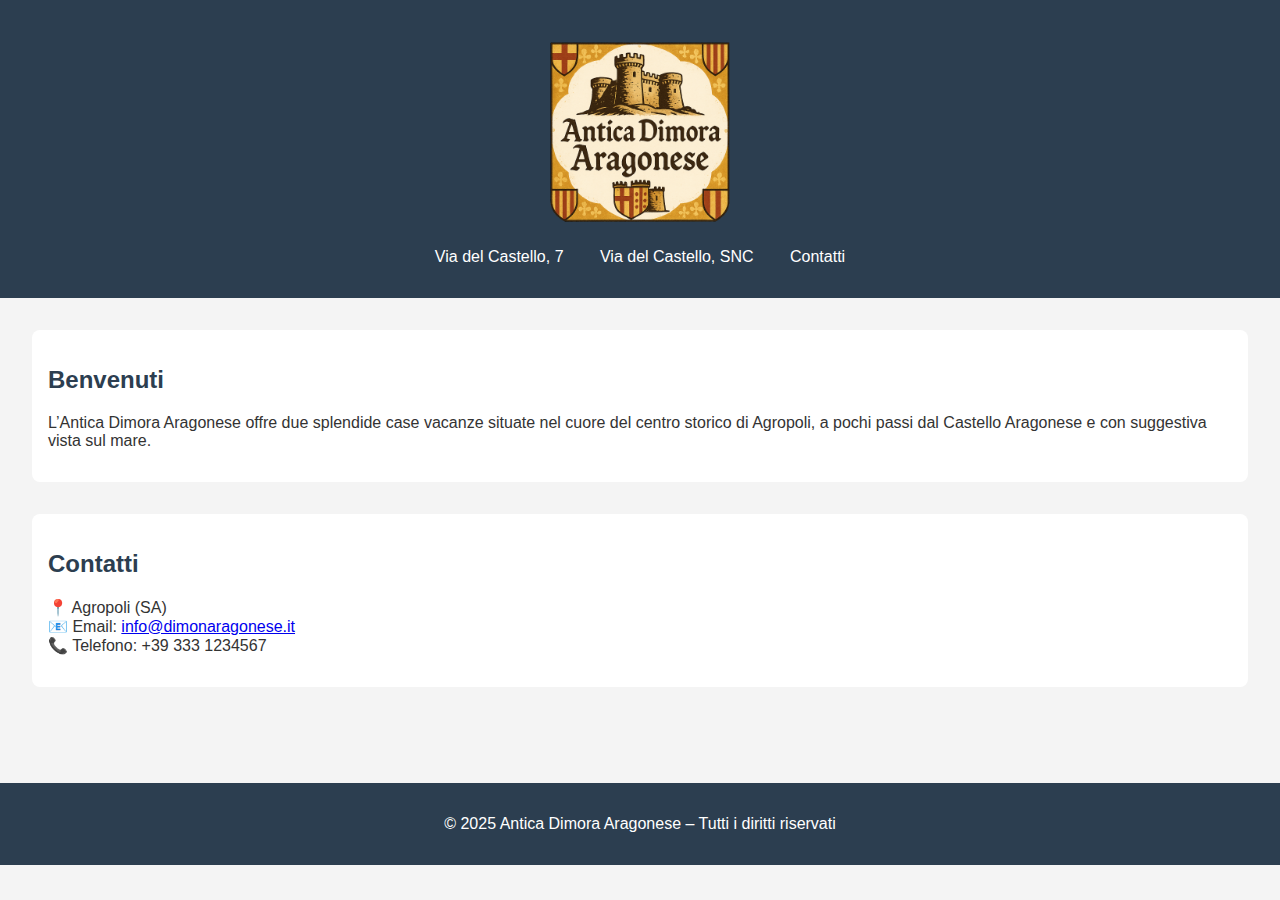
<file: index.html>
<!DOCTYPE html>
<html lang="it">
<head>
  <meta charset="UTF-8">
  <meta name="viewport" content="width=device-width, initial-scale=1.0">
  <title>Antica Dimora Aragonese</title>
  <link rel="stylesheet" href="style.css">
</head>
<body>
  <header>
    <img src="img/logo.png" alt="Antica Dimora Aragonese" class="logo">
    <nav>
      <a href="castello7.html">Via del Castello, 7</a>
      <a href="castello_snc.html">Via del Castello, SNC</a>
      <a href="#contatti">Contatti</a>
    </nav>
  </header>

  <main>
    <section>
      <h2>Benvenuti</h2>
      <p>
        L’Antica Dimora Aragonese offre due splendide case vacanze situate nel cuore del centro storico di Agropoli,
        a pochi passi dal Castello Aragonese e con suggestiva vista sul mare.
      </p>
    </section>

    <section id="contatti">
      <h2>Contatti</h2>
      <p>
        📍 Agropoli (SA)<br>
        📧 Email: <a href="mailto:info@dimonaragonese.it">info@dimonaragonese.it</a><br>
        📞 Telefono: +39 333 1234567
      </p>
    </section>
  </main>

  <footer>
    <p>© 2025 Antica Dimora Aragonese – Tutti i diritti riservati</p>
  </footer>
</body>
</html>
</file>
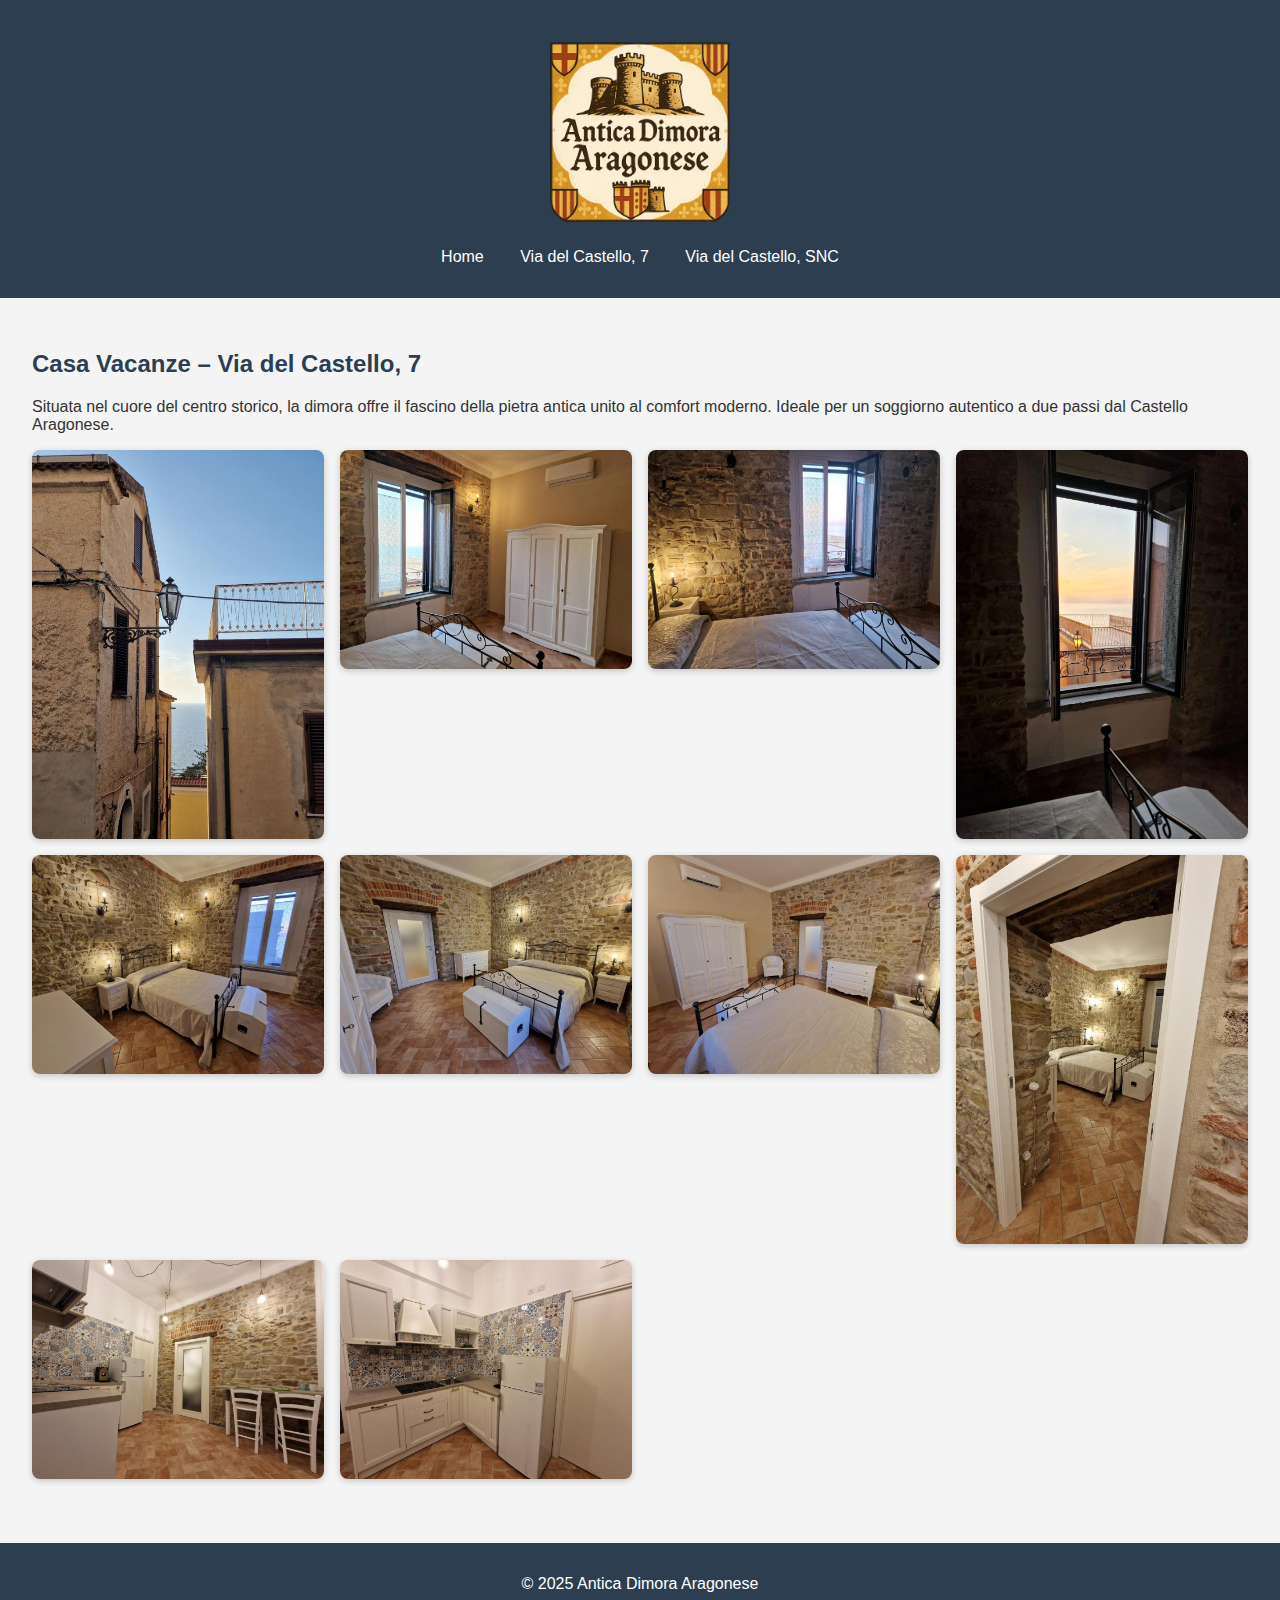
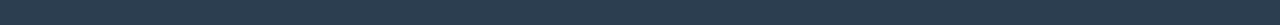
<file: castello7.html>
<!DOCTYPE html>
<html lang="it">
<head>
  <meta charset="UTF-8">
  <meta name="viewport" content="width=device-width, initial-scale=1.0">
  <title>Casa Via del Castello, 7 – Antica Dimora Aragonese</title>
  <link rel="stylesheet" href="style.css">
</head>
<body>
  <header>
    <img src="img/logo.png" alt="Antica Dimora Aragonese" class="logo">
    <nav>
      <a href="index.html">Home</a>
      <a href="castello7.html">Via del Castello, 7</a>
      <a href="castello_snc.html">Via del Castello, SNC</a>
    </nav>
  </header>

  <main>
    <h2>Casa Vacanze – Via del Castello, 7</h2>
    <p>
      Situata nel cuore del centro storico, la dimora offre il fascino della pietra antica unito al comfort moderno.
      Ideale per un soggiorno autentico a due passi dal Castello Aragonese.
    </p>
    <div class="gallery">
      <img src="img/casa1_foto1.jpg" alt="Foto casa 1 - 1">
      <img src="img/casa1_foto2.jpg" alt="Foto casa 1 - 2">
      <img src="img/casa1_foto3.jpg" alt="Foto casa 1 - 3">
      <img src="img/casa1_foto4.jpg" alt="Foto casa 1 - 4">
      <img src="img/casa1_foto5.jpg" alt="Foto casa 1 - 5">
      <img src="img/casa1_foto6.jpg" alt="Foto casa 1 - 6">
      <img src="img/casa1_foto7.jpg" alt="Foto casa 1 - 7">
      <img src="img/casa1_foto8.jpg" alt="Foto casa 1 - 8">
      <img src="img/casa1_foto9.jpg" alt="Foto casa 1 - 9">
      <img src="img/casa1_foto10.jpg" alt="Foto casa 1 - 10">
    </div>
  </main>

  <footer>
    <p>© 2025 Antica Dimora Aragonese</p>
  </footer>
</body>
</html>
</file>
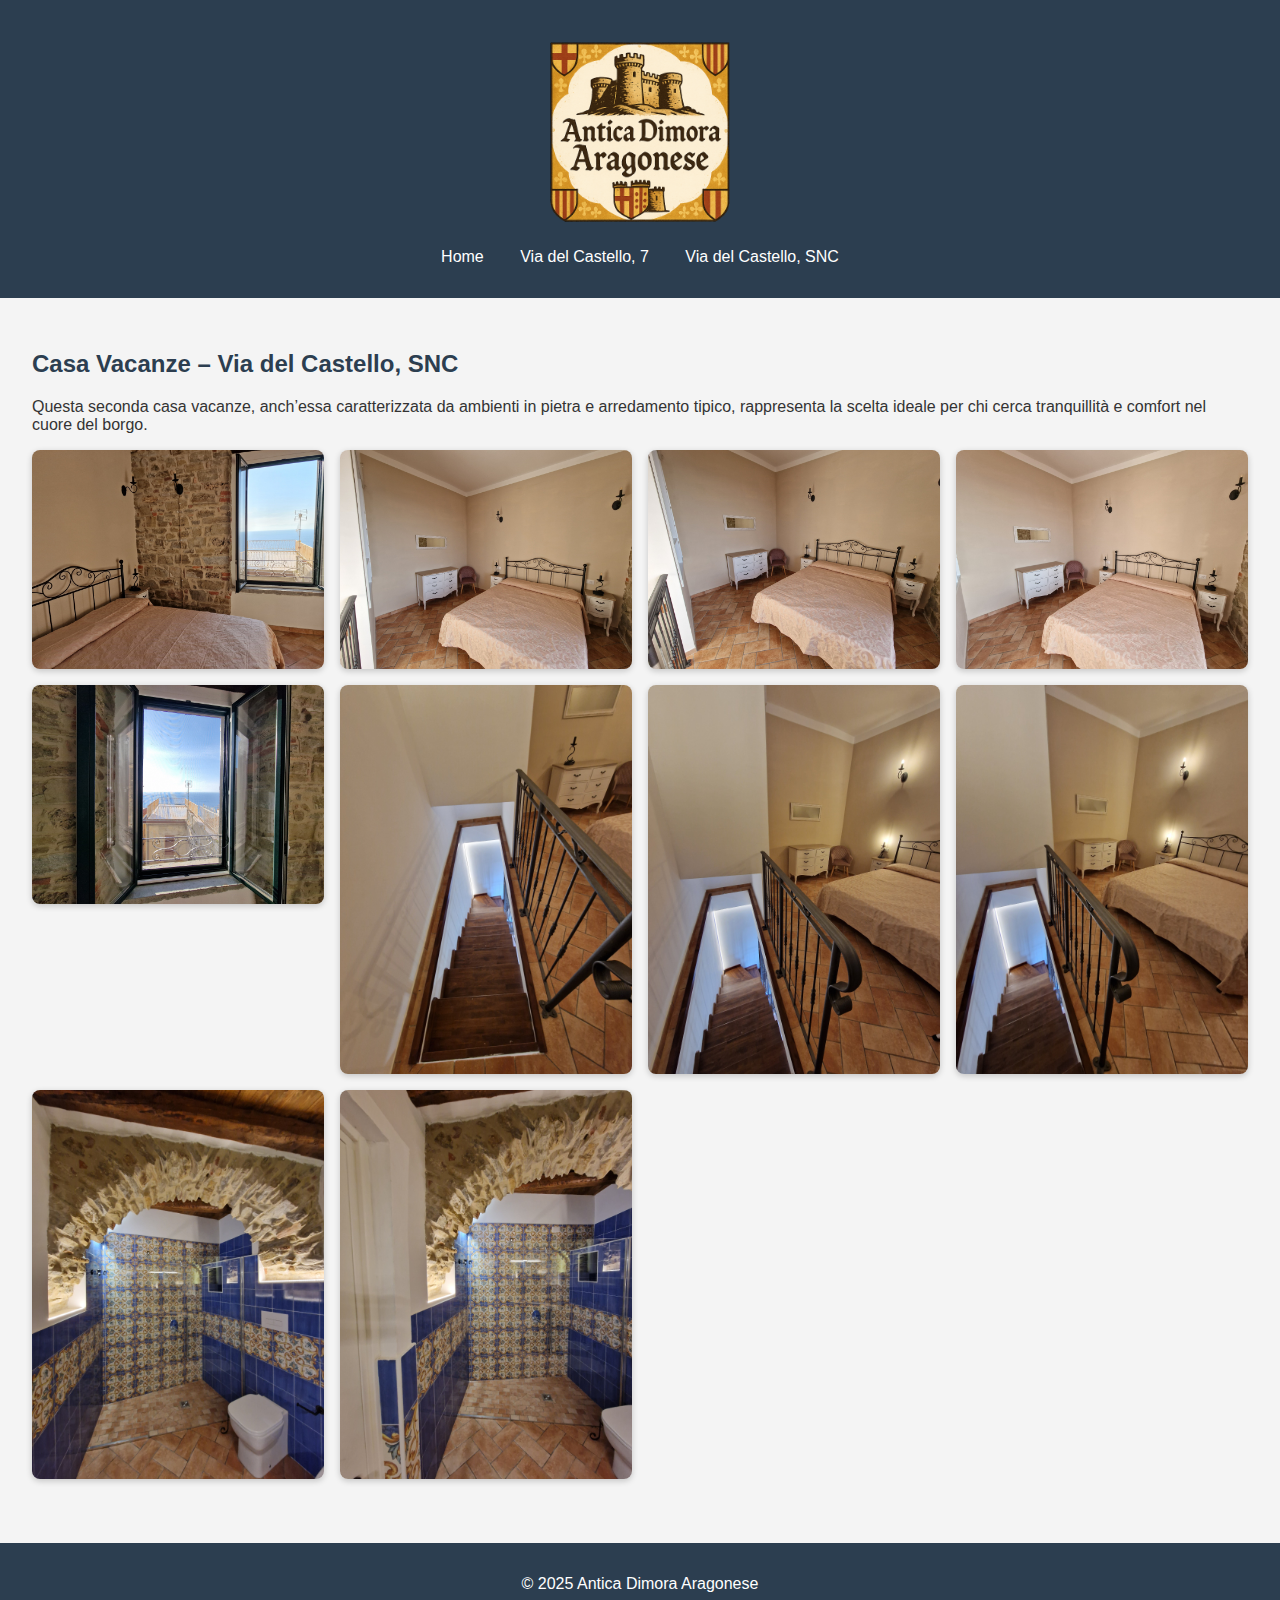
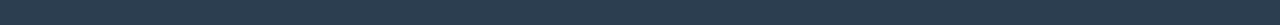
<file: castello_snc.html>
<!DOCTYPE html>
<html lang="it">
<head>
  <meta charset="UTF-8">
  <meta name="viewport" content="width=device-width, initial-scale=1.0">
  <title>Casa Via del Castello, SNC – Antica Dimora Aragonese</title>
  <link rel="stylesheet" href="style.css">
</head>
<body>
  <header>
    <img src="img/logo.png" alt="Antica Dimora Aragonese" class="logo">
    <nav>
      <a href="index.html">Home</a>
      <a href="castello7.html">Via del Castello, 7</a>
      <a href="castello_snc.html">Via del Castello, SNC</a>
    </nav>
  </header>

  <main>
    <h2>Casa Vacanze – Via del Castello, SNC</h2>
    <p>
      Questa seconda casa vacanze, anch’essa caratterizzata da ambienti in pietra e arredamento tipico,
      rappresenta la scelta ideale per chi cerca tranquillità e comfort nel cuore del borgo.
    </p>
    <div class="gallery">
      <img src="img/casa2_foto1.jpg" alt="Foto casa 2 - 1">
      <img src="img/casa2_foto2.jpg" alt="Foto casa 2 - 2">
      <img src="img/casa2_foto3.jpg" alt="Foto casa 2 - 3">
      <img src="img/casa2_foto4.jpg" alt="Foto casa 2 - 4">
      <img src="img/casa2_foto5.jpg" alt="Foto casa 2 - 5">
      <img src="img/casa2_foto6.jpg" alt="Foto casa 2 - 6">
      <img src="img/casa2_foto7.jpg" alt="Foto casa 2 - 7">
      <img src="img/casa2_foto8.jpg" alt="Foto casa 2 - 8">
      <img src="img/casa2_foto9.jpg" alt="Foto casa 2 - 9">
      <img src="img/casa2_foto10.jpg" alt="Foto casa 2 - 10">
    </div>
  </main>

  <footer>
    <p>© 2025 Antica Dimora Aragonese</p>
  </footer>
</body>
</html>
</file>
<file: style.css>
body {
  font-family: Arial, sans-serif;
  margin: 0;
  padding: 0;
  background: #f4f4f4;
  color: #333;
}

header {
  background: #2c3e50;
  color: #fff;
  text-align: center;
  padding: 2rem 1rem;
}

header h1 {
  margin: 0;
  font-size: 2rem;
}

.logo {
  max-width: 200px;
  display: block;
  margin: 0 auto 1rem auto;
}

nav {
  margin-top: 1rem;
}

nav a {
  color: #fff;
  margin: 0 1rem;
  text-decoration: none;
}

nav a:hover {
  text-decoration: underline;
}

main {
  padding: 2rem;
}

section {
  margin-bottom: 2rem;
  background: #fff;
  padding: 1rem;
  border-radius: 8px;
}

h2 {
  color: #2c3e50;
}

.gallery {
  display: grid;
  grid-template-columns: repeat(auto-fill, minmax(280px, 1fr));
  gap: 1rem;
  margin-top: 1rem;
}

.gallery img {
  width: 100%;
  border-radius: 8px;
  box-shadow: 0 2px 6px rgba(0,0,0,0.2);
  transition: transform 0.3s;
}

.gallery img:hover {
  transform: scale(1.05);
}

footer {
  background: #2c3e50;
  color: #fff;
  text-align: center;
  padding: 1rem;
  margin-top: 2rem;
}
</file>
